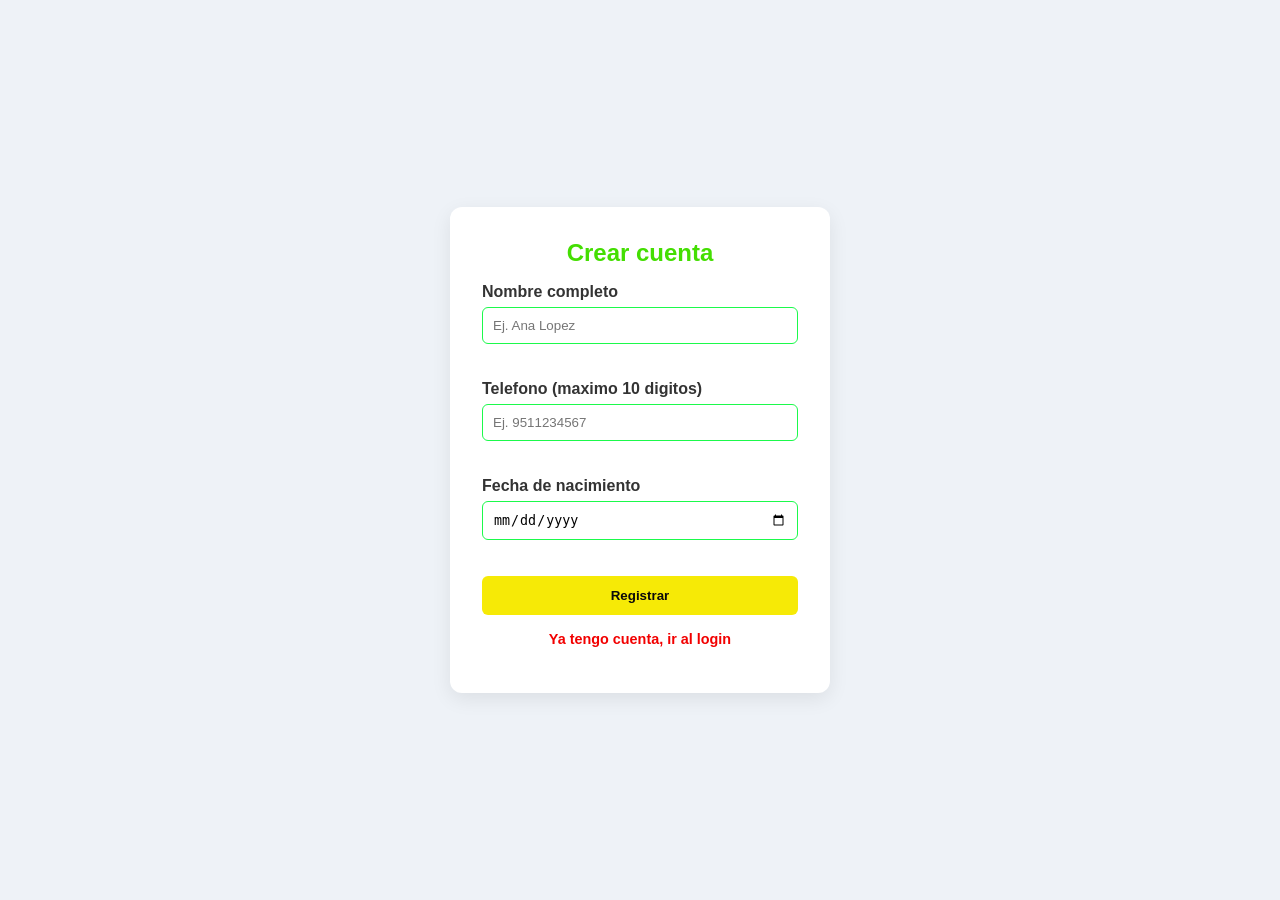
<file: index.html>
<!DOCTYPE html>
<html lang="es">
<head>
  <meta charset="UTF-8">
  <meta name="viewport" content="width=device-width, initial-scale=1.0">
  <title>Registro - Utileria JS</title>
  <link rel="stylesheet" href="css/styles.css">
</head>
<body>
  <main class="tarjeta">
    <h1>Crear cuenta</h1>

    <form id="formRegistro">
      <div class="campo">
        <label for="nombre">Nombre completo</label>
        <input type="text" id="nombre" placeholder="Ej. Ana Lopez">
        <p class="mensaje-error" id="errorNombre"></p>
      </div>

      <div class="campo">
        <label for="telefono">Telefono (maximo 10 digitos)</label>
        <input type="text" id="telefono" placeholder="Ej. 9511234567">
        <p class="mensaje-error" id="errorTelefono"></p>
      </div>

      <div class="campo">
        <label for="fechaNacimiento">Fecha de nacimiento</label>
        <input type="date" id="fechaNacimiento">
        <p class="mensaje-error" id="errorFecha"></p>
      </div>

      <button type="submit">Registrar</button>
    </form>

    <p class="enlace"><a href="login.html">Ya tengo cuenta, ir al login</a></p>
  </main>

  <script src="js/utileria.js"></script>
  <script>
    var formRegistro = document.getElementById("formRegistro");

    formRegistro.addEventListener("submit", function (evento) {
      evento.preventDefault();

      var nombreInput = document.getElementById("nombre");
      var nombreSinRecortar = nombreInput.value;
      var nombre = nombreSinRecortar.trim();

      var telefonoInput = document.getElementById("telefono");
      var telefonoSinRecortar = telefonoInput.value;
      var telefono = telefonoSinRecortar.trim();

      var fechaInput = document.getElementById("fechaNacimiento");
      var fecha = fechaInput.value;

      var errorNombre = document.getElementById("errorNombre");
      var errorTelefono = document.getElementById("errorTelefono");
      var errorFecha = document.getElementById("errorFecha");

      var formularioValido = true;

      if (soloLetras(nombre) === true) {
        errorNombre.textContent = "";
      } else {
        errorNombre.textContent = "Ingresa solo letras y espacios.";
        formularioValido = false;
      }

      if (validarLongitud(telefono, 10) === true) {
        errorTelefono.textContent = "";
      } else {
        errorTelefono.textContent = "Ingresa solo numeros, maximo 10 digitos.";
        formularioValido = false;
      }

      if (fecha !== "") {
        if (esMayorDeEdad(fecha) === true) {
          errorFecha.textContent = "";
        } else {
          errorFecha.textContent = "Debes ser mayor de edad para registrarte.";
          formularioValido = false;
        }
      } else {
        errorFecha.textContent = "Debes ser mayor de edad para registrarte.";
        formularioValido = false;
      }

      if (formularioValido === true) {
        var edad = calcularEdad(fecha);
        alert("Registro exitoso. Tienes " + edad + " anios. Ahora seras enviado al login.");
        window.location.href = "login.html";
      }
    });
  </script>
</body>
</html>
</file>
<file: css/styles.css>
* {
  box-sizing: border-box;
}

body {
  font-family: 'Segoe UI', Verdana, sans-serif;
  background-color: #eef2f7;
  margin: 0;
  min-height: 100vh;
  display: flex;
  align-items: center;
  justify-content: center;
}

.tarjeta {
  background: #ffffff;
  padding: 32px;
  border-radius: 12px;
  box-shadow: 0 6px 20px rgba(0, 0, 0, 0.08);
  width: 100%;
  max-width: 380px;
}

h1 {
  margin-top: 0;
  color: #44de02;
  text-align: center;
  font-size: 1.5em;
}

.campo {
  margin-bottom: 16px;
}

label {
  display: block;
  margin-bottom: 6px;
  font-weight: 600;
  color: #333;
}

input {
  width: 100%;
  padding: 10px;
  border: 1px solid #1bfa4b;
  border-radius: 6px;
}

input:focus {
  outline: none;
  border-color: #7678ed;
  box-shadow: 0 0 0 3px rgba(118, 120, 237, 0.2);
}

button {
  width: 100%;
  padding: 12px;
  background-color: #f6ea06;
  color: rgb(11, 10, 10);
  border: none;
  border-radius: 6px;
  font-weight: bold;
  cursor: pointer;
}

button:hover {
    color: white;
  background-color: #7678ed;
}

.mensaje-error {
  color: #e40619;
  font-size: 0.85em;
  margin-top: 4px;
  min-height: 16px;
}

.enlace {
  text-align: center;
  margin-top: 16px;
  font-size: 0.9em;
}

.enlace a {
  color: #f20000;
  text-decoration: none;
  font-weight: 600;
}

.modal {
  position: fixed;
  top: 0;
  left: 0;
  width: 100%;
  height: 100%;
  background: rgba(255, 255, 255, 0.5);
  display: flex;
  align-items: center;
  justify-content: center;
}

.oculto {
  display: none;
}
.modal-caja {
    background: rgb(246, 255, 0);
    padding: 28px;
  
    width: 90%;           
    max-width: 450px;     
    text-align: center;
    position: relative;
}

.modal-cerrar {
    position: static;
    top: 12px;
    right: 16px;
    background: #e7fc00;  
    font-size: 22px;
    font-weight: bold;
    cursor: pointer;
    color: white;             
    padding: 0;
    line-height: 1;
    outline: none;             
}


.modal-cerrar:hover {
    color: rgb(236, 0, 0);
}





.avatar {
    width: 150px;          
    height: 150px;         
    object-fit: cover;     
    margin-bottom: 12px;
    display: block;
    margin-left: auto;
    margin-right: auto;
}
#btnCerrarModal {
    background-color: #06e427;
}
</file>
